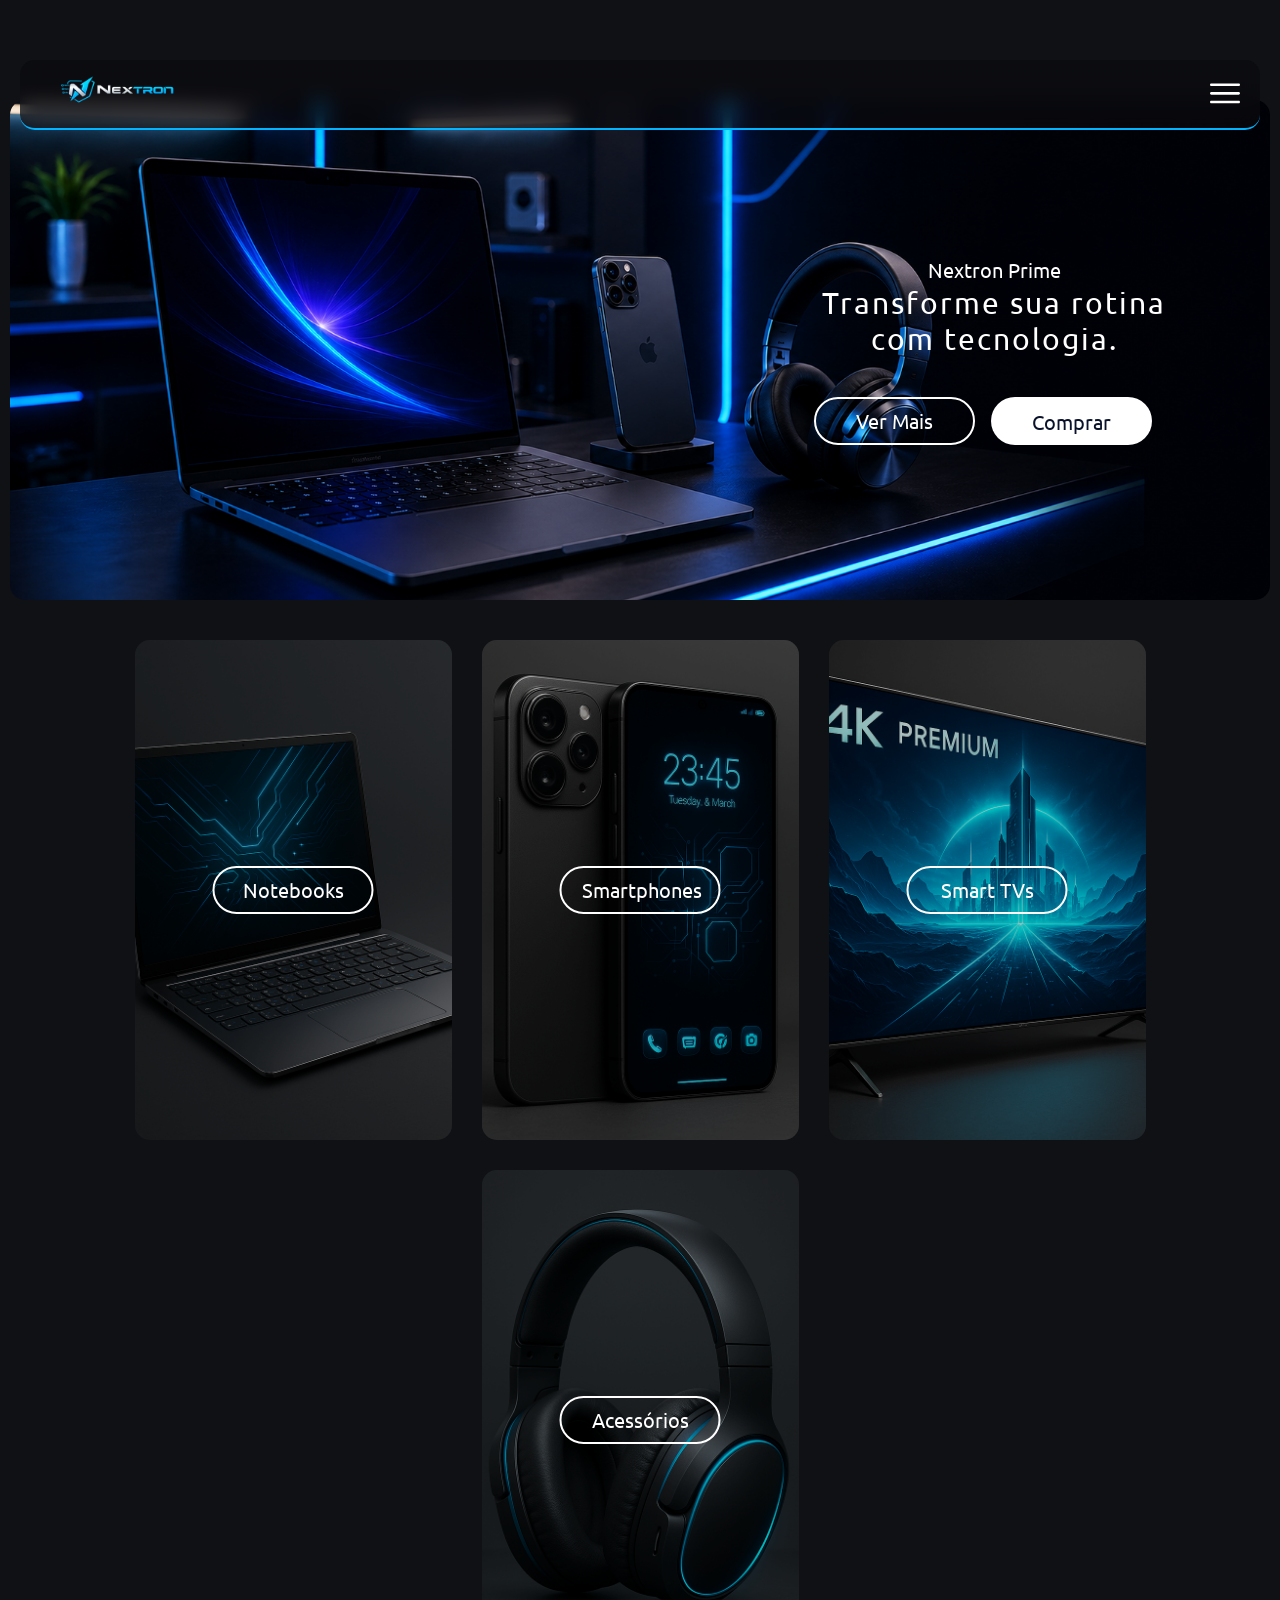
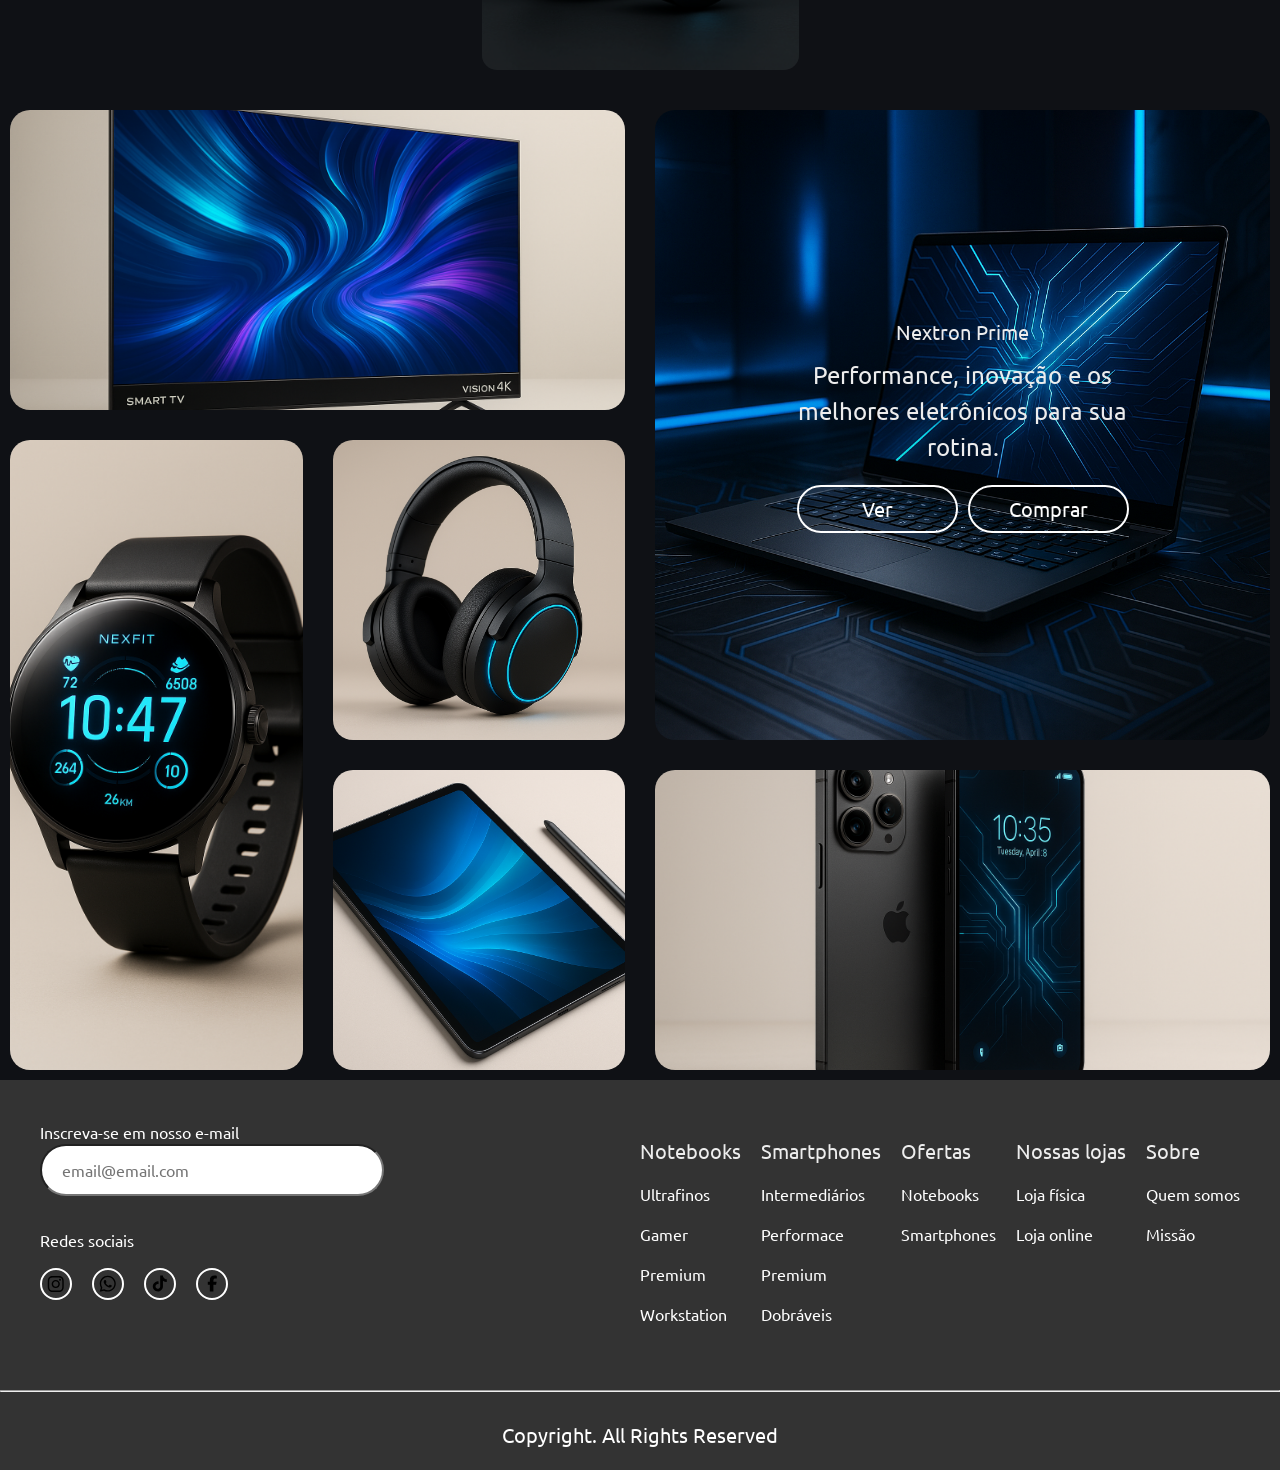
<file: index.html>
<!DOCTYPE html>
<html lang="pt-br">

<head>
    <meta charset="UTF-8">
    <meta name="viewport" content="width=device-width, initial-scale=1.0">
    <title>Ecommerce Eletrônicos</title>
    <meta name="description"
        content="Nextron - Sua loja online de eletrônicos. Encontre os melhores produtos com ofertas exclusivas. Compre agora e transforme sua rotina com tecnologia de ponta!">
    <link rel="stylesheet" href="css/reset.css">
    <link rel="stylesheet" href="./css/variables.css">
    <link rel="stylesheet" href="css/style.css">
    <link rel="stylesheet" href="css/componentes/header.css">
    <link rel="stylesheet" href="css/componentes/footer.css">
    <link rel="stylesheet" href="css/componentes/hero.css">
    <link rel="stylesheet" href="css/componentes/product-card.css">
    <link rel="stylesheet" href="css/componentes/product-grip.css">
</head>

<body>

    <header class="header">
        <!-- Logo e navegação -->
        <h1 class="logo">
            <a href="">
                <img src="./images/logo/logonex.png" alt="nextron - produtos eletrônicos">
            </a>
        </h1>
        
        <input type="checkbox" class="menu-toggle" id="menu-toggle">
        <label for="menu-toggle" class="menu-icon" aria-label="Menu de navegação">
            <img src="./images/icons/menu.svg" alt="menu-mobile">
        </label>
        <nav class="nav-container">
        <nav class="nav-center" aria-label="Categorias Principais">
            <ul>
                <li><a href="#">Início</a></li>
                <li><a href="#">Categorias</a></li>
                <li><a href="#">Ofertas</a></li>
            </ul>
        </nav>


        <nav class="nav-right" aria-label="Menu de Acesso Rápido">
            <ul>
                <li><a href="#" style="color: #ffffff;">Sobre</a></li>
                <li><a href="#" style="color: #ffffff;">Contato</a></li>
                <li>
                    <a href="#" aria-label="Conta"><img src="./images/icons/user.svg" alt="Conta"></a>
                </li>
                <li>
                    <a href="#" aria-label="Ajuda"><img src="./images/icons/help.svg" alt="Ajuda"></a>
                </li>
                <li>
                    <a href="#" aria-label="Carrinho"><img src="./images/icons/bag.svg" alt="Carrinho"></a>
                </li>
            </ul>
        </nav>
        </nav>
    </header>

    <main>
        <section class="hero-section">
            <!-- Hero section -->
            <div class="hero-overlay">


                <div class="hero-content">
                    <span class="hero-subtitle">
                        Nextron Prime
                    </span>
                    <h2 class="hero-title">Transforme sua rotina com tecnologia.</h2>
                    <div class="hero-buttons">
                        <a class="btn btn-outline" href="#">Ver Mais</a>
                        <a class="btn btn-filled" href="#">Comprar</a>
                    </div>
                </div>
            </div>
        </section>

        <section class="categories-section">
            <!-- Categorias de eletrônicos -->
            <div class="category-card notebook">
                <a class="category-link" href="#">
                    <span class="overlay"></span>
                    <span class="category-name btn btn-outline">Notebooks</span>
                </a>
            </div>

            <div class="category-card smartphone">
                <a class="category-link" href="#">
                    <span class="overlay"></span>
                    <span class="category-name btn btn-outline">Smartphones</span>
                </a>
            </div>

            <div class="category-card smart-tv">
                <a class="category-link" href="#">
                    <span class="overlay"></span>
                    <span class="category-name btn btn-outline">Smart TVs</span>
                </a>
            </div>

            <div class="category-card acessorios">
                <a class="category-link" href="#">
                    <span class="overlay"></span>
                    <span class="category-name btn btn-outline">Acessórios</span>
                </a>
            </div>
        </section>

        <section class="grid-section">
            <!-- Grid de produtos em destaque -->
            <div class="card top1">
                <div class="top1-content">
                    <h3 class="card-title">Nextron Prime</h3>
                    <p class="card-subtitle">Performance, inovação e os melhores eletrônicos para sua rotina.</p>
                    <div class="cta-group">
                        <a class="btn btn-outline" href="#">Ver</a>
                        <a class="btn btn-outline" href="#">Comprar</a>
                    </div>
                </div>
            </div>
            <div class="card top2"></div>
            <div class="card midL"></div>
            <div class="card midR"></div>
            <div class="card bottomL"></div>
            <div class="card bottomR"></div>
        </section>
    </main>
    <footer class="main-footer" id="footer">
        <div class="footer-content">
            <div class="footer-right">
                <div class="newsletter-email">
                    <form class="newsletter-form">
                        <label for="newsletter-email">Inscreva-se em nosso e-mail</label>
                        <input type="email" id="newsletter-email" placeholder="email@email.com" />
                    </form>
                    <div class="footer-social">
                        <span>Redes sociais</span>
                        <ul>
                            <li><a href="#" aria-label="Instagram"><img src="images/icons/instagram.svg" alt="Instagram"></a></li>
                            <li><a href="#" aria-label="WhatsApp"><img src="images/icons/whatsapp.svg" alt="WhatsApp"></a></li>
                            <li><a href="#" aria-label="TikTok"><img src="images/icons/tiktok.svg" alt="TikTok"></a></li>
                            <li><a href="#" aria-label="Facebook"><img src="images/icons/facebook.svg" alt="Facebook"></a></li>
                        </ul>
                    </div>
                </div>
            </div>
            <nav class="footer-nav">
                <ul>
                    <li>
                        <strong>Notebooks</strong>
                        <ul>
                            <li><a href="#">Ultrafinos</a></li>
                            <li><a href="#">Gamer</a></li>
                            <li><a href="#">Premium</a></li>
                            <li><a href="#">Workstation</a></li>
                        </ul>
                    </li>
                    <li>
                        <strong>Smartphones</strong>
                        <ul>
                            <li><a href="#">Intermediários</a></li>
                            <li><a href="#">Performace</a></li>
                            <li><a href="#">Premium</a></li>
                            <li><a href="#">Dobráveis</a></li>
                        </ul>
                    </li>
                    <li>
                        <strong>Ofertas</strong>
                        <ul>
                            <li><a href="#">Notebooks</a></li>
                            <li><a href="#">Smartphones</a></li>
                        </ul>
                    </li>
                    <li>
                        <strong>Nossas lojas</strong>
                        <ul>
                            <li><a href="#">Loja física</a></li>
                            <li><a href="#">Loja online</a></li>
                        </ul>
                    </li>
                    <li>
                        <strong>Sobre</strong>
                        <ul>
                            <li><a href="#">Quem somos</a></li>
                            <li><a href="#">Missão</a></li>
                        </ul>
                    </li>
                </ul>
            </nav>
        </div>
        <hr>
        <div class="footer-copy">
            Copyright. All Rights Reserved
        </div>
    </footer>
</body>

</html><!-- deployment fix -->
</file>
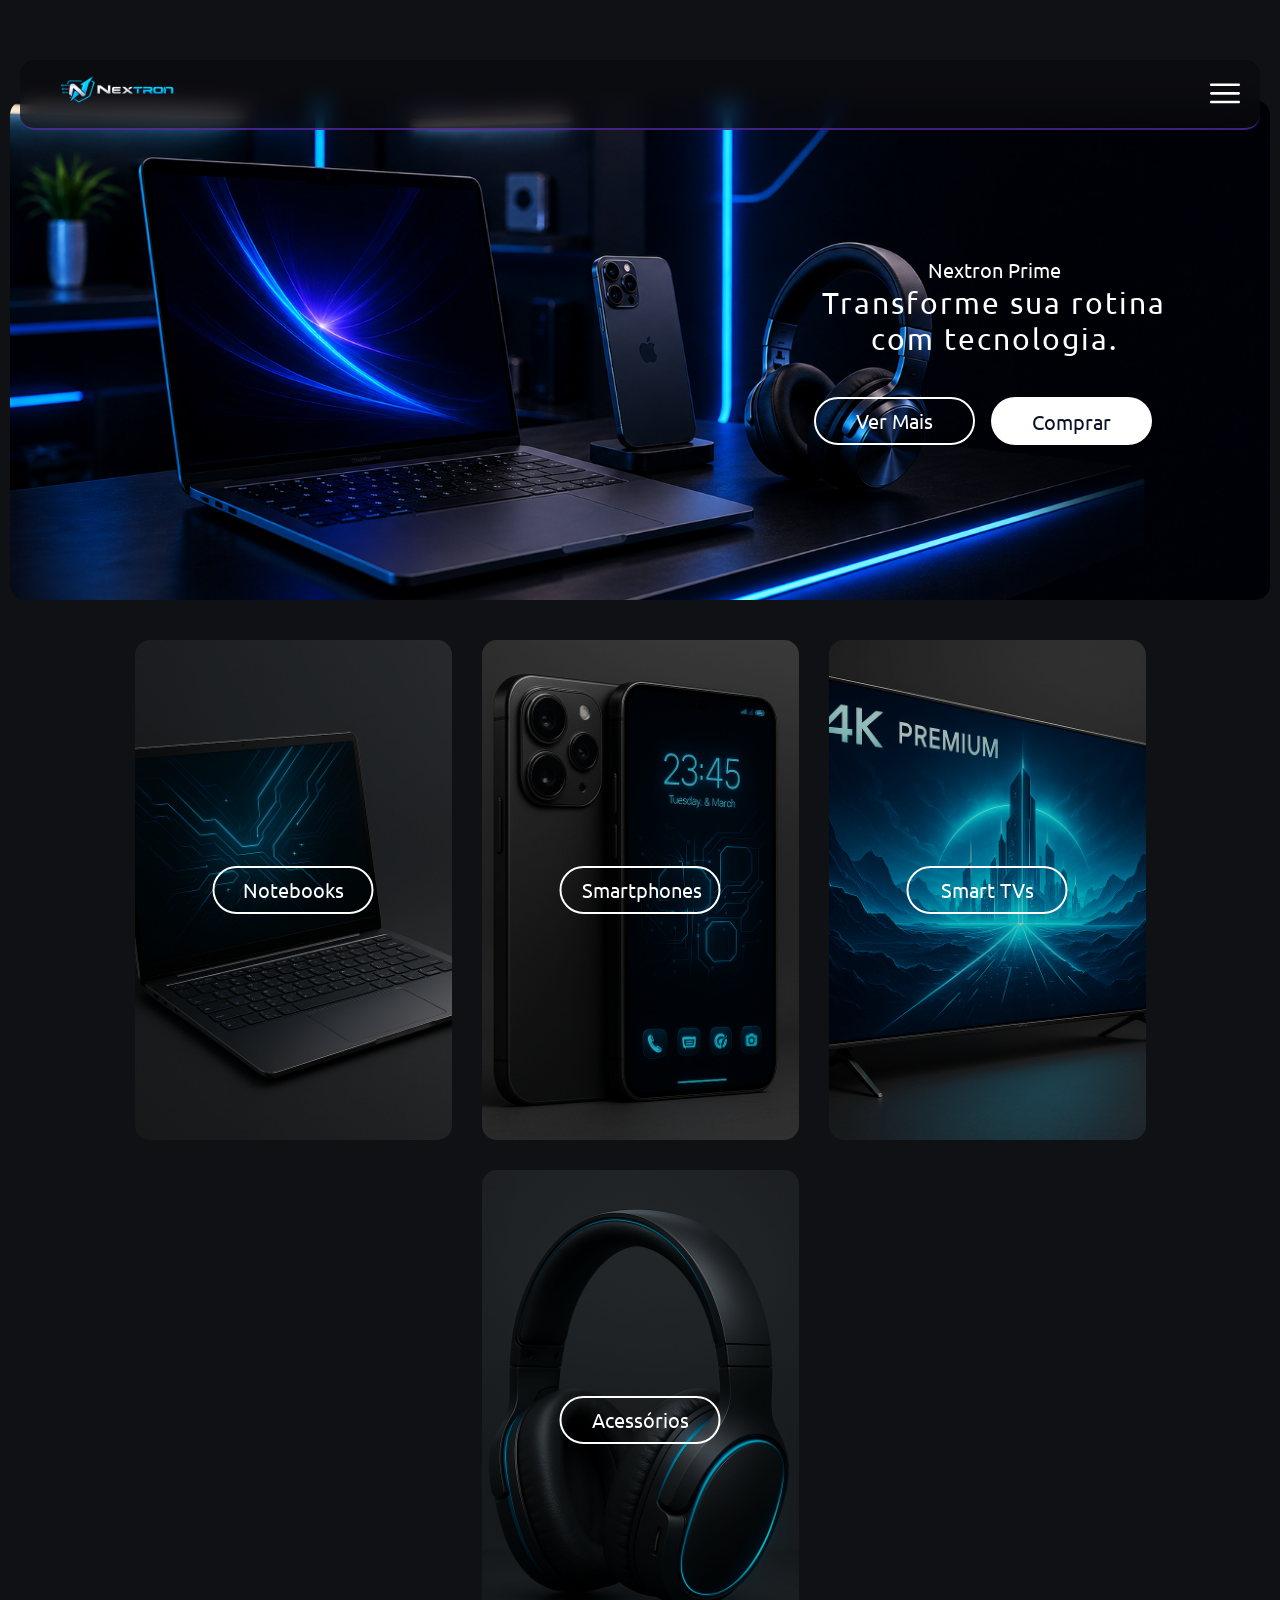
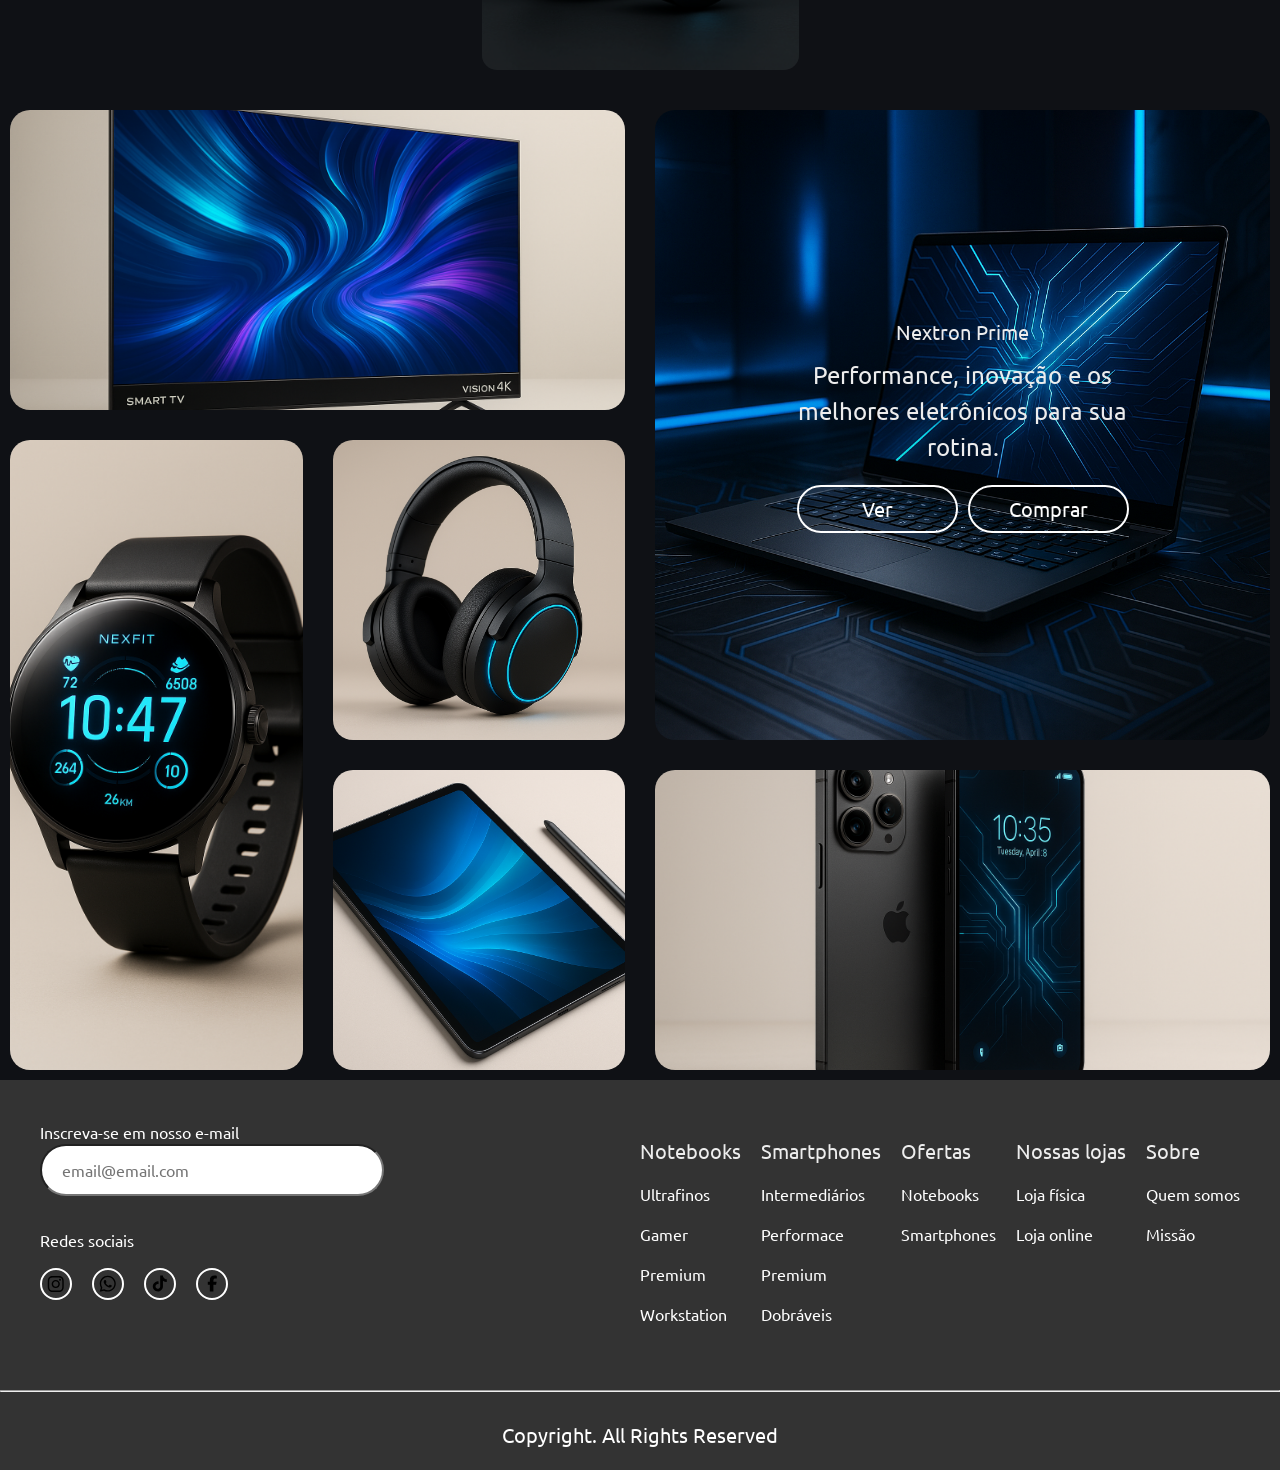
<file: ecommerce-eletronicos/index.html>
<!DOCTYPE html>
<html lang="pt-br">

<head>
    <meta charset="UTF-8">
    <meta name="viewport" content="width=device-width, initial-scale=1.0">
    <title>Ecommerce Eletrônicos</title>
    <meta name="description"
        content="Nextron - Sua loja online de eletrônicos. Encontre os melhores produtos com ofertas exclusivas. Compre agora e transforme sua rotina com tecnologia de ponta!">
    <link rel="stylesheet" href="css/reset.css">
    <link rel="stylesheet" href="./css/variables.css">
    <link rel="stylesheet" href="css/style.css">
    <link rel="stylesheet" href="css/componentes/header.css">
    <link rel="stylesheet" href="css/componentes/footer.css">
    <link rel="stylesheet" href="css/componentes/hero.css">
    <link rel="stylesheet" href="css/componentes/product-card.css">
    <link rel="stylesheet" href="css/componentes/product-grip.css">
</head>

<body>

    <header class="header">
        <!-- Logo e navegação -->
        <h1 class="logo">
            <a href="">
                <img src="./images/logo/logonex.png" alt="nextron - produtos eletrônicos">
            </a>
        </h1>
        
        <input type="checkbox" class="menu-toggle" id="menu-toggle">
        <label for="menu-toggle" class="menu-icon" aria-label="Menu de navegação">
            <img src="./images/icons/menu.svg" alt="menu-mobile">
        </label>
        <nav class="nav-container">
        <nav class="nav-center" aria-label="Categorias Principais">
            <ul>
                <li><a href="#">Início</a></li>
                <li><a href="#">Categorias</a></li>
                <li><a href="#">Ofertas</a></li>
            </ul>
        </nav>


        <nav class="nav-right" aria-label="Menu de Acesso Rápido">
            <ul>
                <li><a href="#" style="color: #ffffff;">Sobre</a></li>
                <li><a href="#" style="color: #ffffff;">Contato</a></li>
                <li>
                    <a href="#" aria-label="Conta"><img src="./images/icons/user.svg" alt="Conta"></a>
                </li>
                <li>
                    <a href="#" aria-label="Ajuda"><img src="./images/icons/help.svg" alt="Ajuda"></a>
                </li>
                <li>
                    <a href="#" aria-label="Carrinho"><img src="./images/icons/bag.svg" alt="Carrinho"></a>
                </li>
            </ul>
        </nav>
        </nav>
    </header>

    <main>
        <section class="hero-section">
            <!-- Hero section -->
            <div class="hero-overlay">


                <div class="hero-content">
                    <span class="hero-subtitle">
                        Nextron Prime
                    </span>
                    <h2 class="hero-title">Transforme sua rotina com tecnologia.</h2>
                    <div class="hero-buttons">
                        <a class="btn btn-outline" href="#">Ver Mais</a>
                        <a class="btn btn-filled" href="#">Comprar</a>
                    </div>
                </div>
            </div>
        </section>

        <section class="categories-section">
            <!-- Categorias de eletrônicos -->
            <div class="category-card notebook">
                <a class="category-link" href="#">
                    <span class="overlay"></span>
                    <span class="category-name btn btn-outline">Notebooks</span>
                </a>
            </div>

            <div class="category-card smartphone">
                <a class="category-link" href="#">
                    <span class="overlay"></span>
                    <span class="category-name btn btn-outline">Smartphones</span>
                </a>
            </div>

            <div class="category-card smart-tv">
                <a class="category-link" href="#">
                    <span class="overlay"></span>
                    <span class="category-name btn btn-outline">Smart TVs</span>
                </a>
            </div>

            <div class="category-card acessorios">
                <a class="category-link" href="#">
                    <span class="overlay"></span>
                    <span class="category-name btn btn-outline">Acessórios</span>
                </a>
            </div>
        </section>

        <section class="grid-section">
            <!-- Grid de produtos em destaque -->
            <div class="card top1">
                <div class="top1-content">
                    <h3 class="card-title">Nextron Prime</h3>
                    <p class="card-subtitle">Performance, inovação e os melhores eletrônicos para sua rotina.</p>
                    <div class="cta-group">
                        <a class="btn btn-outline" href="#">Ver</a>
                        <a class="btn btn-outline" href="#">Comprar</a>
                    </div>
                </div>
            </div>
            <div class="card top2"></div>
            <div class="card midL"></div>
            <div class="card midR"></div>
            <div class="card bottomL"></div>
            <div class="card bottomR"></div>
        </section>
    </main>
    <footer class="main-footer" id="footer">
        <div class="footer-content">
            <div class="footer-right">
                <div class="newsletter-email">
                    <form class="newsletter-form">
                        <label for="newsletter-email">Inscreva-se em nosso e-mail</label>
                        <input type="email" id="newsletter-email" placeholder="email@email.com" />
                    </form>
                    <div class="footer-social">
                        <span>Redes sociais</span>
                        <ul>
                            <li><a href="#" aria-label="Instagram"><img src="images/icons/instagram.svg" alt="Instagram"></a></li>
                            <li><a href="#" aria-label="WhatsApp"><img src="images/icons/whatsapp.svg" alt="WhatsApp"></a></li>
                            <li><a href="#" aria-label="TikTok"><img src="images/icons/tiktok.svg" alt="TikTok"></a></li>
                            <li><a href="#" aria-label="Facebook"><img src="images/icons/facebook.svg" alt="Facebook"></a></li>
                        </ul>
                    </div>
                </div>
            </div>
            <nav class="footer-nav">
                <ul>
                    <li>
                        <strong>Notebooks</strong>
                        <ul>
                            <li><a href="#">Ultrafinos</a></li>
                            <li><a href="#">Gamer</a></li>
                            <li><a href="#">Premium</a></li>
                            <li><a href="#">Workstation</a></li>
                        </ul>
                    </li>
                    <li>
                        <strong>Smartphones</strong>
                        <ul>
                            <li><a href="#">Intermediários</a></li>
                            <li><a href="#">Performace</a></li>
                            <li><a href="#">Premium</a></li>
                            <li><a href="#">Dobráveis</a></li>
                        </ul>
                    </li>
                    <li>
                        <strong>Ofertas</strong>
                        <ul>
                            <li><a href="#">Notebooks</a></li>
                            <li><a href="#">Smartphones</a></li>
                        </ul>
                    </li>
                    <li>
                        <strong>Nossas lojas</strong>
                        <ul>
                            <li><a href="#">Loja física</a></li>
                            <li><a href="#">Loja online</a></li>
                        </ul>
                    </li>
                    <li>
                        <strong>Sobre</strong>
                        <ul>
                            <li><a href="#">Quem somos</a></li>
                            <li><a href="#">Missão</a></li>
                        </ul>
                    </li>
                </ul>
            </nav>
        </div>
        <hr>
        <div class="footer-copy">
            Copyright. All Rights Reserved
        </div>
    </footer>
</body>

</html>
</file>
<file: css/variables.css>
@import url('https://fonts.googleapis.com/css2?family=Ubuntu:ital,wght@0,300;0,400;0,500;0,700;1,300;1,400;1,500;1,700&family=VT323&display=swap');
:root{
    --fonte-principal:'Ubuntu', sans-serif;
}
</file>
<file: css/style.css>
/* Estilos principais */
body{
    font-family: var(--fonte-principal);
    background-color: #0f1115;
    color: #333333;
}

.btn{
    font-size: 1.25rem;
    width: 161px;
    height: 48px;
    border-radius: 25px;
    text-decoration: none;
    color: #ffffff;
    transition: background-color 0.3s, color 0.3s border 0.3s;
    font-weight: 400;
    padding: 10px 20px;
}
main{
    padding: 2.5rem 0 0;
    max-width: 1360px;
    margin: 0 auto;
}

@media (max-width: 1280px) {
    main{
        padding: 0.625rem;
    }
}

.btn-outline{
    background-color: transparent;
    border: solid 2px #ffffff;
    line-height: 24px;
}

.btn-filled{
    background-color: #ffffff;
    color: #0B132B;
}

.btn:hover{
    background-color:#00D9FF ;
    color: #0B132B;
    border-color: #00D9FF;
}
</file>
<file: css/componentes/header.css>
/* Header styles */
.header {
	background: rgba(10,10,15,0.7);
	backdrop-filter: blur(10px);
	-webkit-backdrop-filter: blur(10px);
	border-bottom: 2px solid #00B4FF;
    position: fixed;
    top: 60px;
    left: 50%;
    transform: translate(-50%);
    width: 1260px;
    border-radius: 15px;
    z-index: 999;
    display: flex;
    justify-content: space-between;
    align-items: center;
    padding: 0.626rem 1.25rem;
    height: 70px; 
    overflow: visible;
}

.logo img{
    height: 100px;
}

.nav-center ul {
    display: flex;
    gap: 2.5rem;
}

.nav-center a{
	font-size: 1.25rem;
	color: #fff;
	text-shadow: 0 1px 8px #7c3aed40;
	transition: color 0.2s;
}

.nav-center a:hover{
	color: #009DFF;
}

.nav-right ul{
    display: flex;
    gap: 1.5rem;
    align-items: center;
}

.nav-right img {
    height: 20px;
}

.nav-right a:hover img{
    opacity: 0.7;

}

.nav-container{
    display: flex;
    justify-content: space-between;
    width: 100%;
    align-items: center;
	flex: 1;
	margin-left: 10rem;
}

.menu-toggle{
    display: none;
}

.menu-icon{
		display: none;
		width: 30px;
		height: 30px;
}

.menu-icon img{
    width: 100%;
    height: 100%;
    transition: opacity 0.3s ease;
}

.menu-icon:hover img{
    opacity: 0.7;
}

@media (max-width: 1280px) {
	.header{
		width: calc(100% - 40px);
	}

	.menu-icon{
		display: block;
		position: relative;
		z-index: 1001;
	}

	.nav-container{
		position: fixed;
		top:0;
		right: -100%;
		width: 200px;
		flex-direction: column;
		padding: 80px 20px 20px;
		background-color: #333333;
		gap: 2rem;
		transition: right 0.3s ease;
		align-items: flex-start;
	}

	.nav-center, .nav-right{
		width: 100%;
		text-align: center;
	}

	.nav-center, .nav-right{
		width: 100%;
		text-align: center;
	}

	.nav-center ul, .nav-right ul{
		flex-direction: column;
		gap: 1.5rem;
		width: 100%;
	}

	.nav-center a, .nav-right a{
		width: 100%;
		border-bottom: 1px solid #eeeeee;
		padding: 0.3rem 0;
		font-size: 1rem;
		display: block;
	}

	.menu-toggle:checked ~ .nav-container{
		right: 0;
	} 
	
}
</file>
<file: css/componentes/footer.css>
/* Footer styles */
.main-footer{
    background-color: #333333;
    color: #ffffff;
}

.footer-content{
    max-width: 1360px;
    margin: 0 auto;
    padding: 2.5rem;
    display: flex;
    justify-content: space-between;
}

.footer-right{
    display: flex;
    flex-direction: column;
    gap: 3.125rem;
}

.footer-nav ul{
    display: flex;
    gap: 1.25rem;
}

.footer-nav ul ul{
    display: flex;
    flex-direction: column;
    gap: 1rem;
}

.footer-nav strong{
    color: #EDEDED;
    font-size: 1.25rem;
    margin-bottom: 1rem;
    display: block;
    font-weight: 400;
}

.footer-nav li a{
    color: #ffffff;
}

.footer-nav li a:hover{
    text-decoration: underline;
}

.newsletter-form{
    display: flex;
    flex-direction: column;
}

.newsletter-form input{
    border-radius: 30px;
    color: #AAAAAA;
    padding: 0.75rem 1.25rem;
    width: 21.5rem;
}

/* Espaçamento extra entre newsletter e redes sociais */
.footer-social {
    margin-top: 2rem;
}

.footer-social span{
    margin-bottom: 1rem;
    display: block;
}

.footer-social ul{
    display: flex;
    gap: 1.25rem;
}

.footer-social li a:hover img{
    opacity: 0.7;
}

.footer-copy{
    font-size: 1.25rem;
    text-align: center;
    padding: 20px 0;
}

@media (max-width: 1000px) {
    .footer-content{
        flex-direction: column;
        gap: 2rem;
        padding: 2rem 1rem;
    }

    .footer-nav ul{
        flex-direction: column;
        gap: 2rem;
        align-items: center;
    }

    .footer-social ul{
        gap: 1rem;
    }

    .footer-copy{
        font-size: 1rem;
        padding: 1.5rem 0 1.5rem;
    }
}
</file>
<file: css/componentes/hero.css>
/* Hero section styles */
.hero-section {
    background: url(../../images/banners/hero.png) no-repeat center;
    background-size: cover;
    height: 500px;
    position: relative;
    margin-top: 90px;
    border-radius: 15px;
}
.hero-overlay{
    width: 100%;
    height: 100%;
    display: flex;
    align-items: center;
    justify-content: flex-end;
    padding: 0 6rem;

}

.hero-content {
    color: #ffffff;
    max-width: 360px;
    text-align: center;
}

.hero-buttons{
    display:flex ;
    gap: 16px;
}

.hero-content .hero-title {
    font-size: 1.87rem;
    margin-bottom: 40px;
    font-weight: 400;
    line-height: 36px;
    letter-spacing: 2px;
}

.hero-content .hero-subtitle {
    font-size: 1.25rem;
    font-weight: 400;
}


@media (max-width: 768px) {
    .hero-section{
        height: 660px;
        background-image: url(../../images/banners/banner-mobile.png);
    }

    .hero-overlay{
        padding: 0;
    }

    .hero-content .hero-title{
        font-size: 1.5rem;
    }

    .hero-content .hero-subtitle {
        font-size: 1.5rem;
    }

    .hero-content {
        max-width: 330px;
        margin: 0 auto;
        text-align: center;
        display: flex;
        flex-direction: column;
        align-items: center;
    }

    .btn{
        font-size: 1.2rem;
    }
}
</file>
<file: css/componentes/product-card.css>
/* Product card styles */
.categories-section {

    padding-top: 40px;
    padding-bottom: 40px;
    display: flex;
    flex-wrap: wrap;
    justify-content: center;
    gap: 30px;
}

.category-card{
    position: relative;
    width: 317px;
    height: 500px;
    border-radius: 15px;
    overflow: hidden;
}


.overlay{
    position: absolute;
    inset: 0;
    background: rgba(0, 0, 0, 0.25);
    z-index: 1;


}

.category-name {
    position: absolute;
    left: 50%;
    top: 50%;
    transform: translate(-50%, -50%);
    z-index: 2;
    text-align: center;
}

.notebook{
    background: url(../../images/products/notebook.png
    )  no-repeat center;

    background-size: cover;
}

.smartphone{
    background: url(../../images/products/smartphone.png
    )  no-repeat center;

    background-size: cover;
}

.smart-tv{
    background: url(../../images/products/tv.png
    )  no-repeat center;

    background-size: cover;
}

.acessorios{
    background: url(../../images/products/headset.png
    )  no-repeat center;

    background-size: cover;
}


@media(max-width: 500px) {
    .category-card{
        width: 100%;
    }
}
</file>
<file: css/componentes/product-grip.css>
/* Product grid styles */
.card{
    background-position: center;
    background-size: cover;
    background-repeat: no-repeat;
    position: relative;
    border-radius: 20px;
}

.top1{
    grid-area: top1;
    background-image: url(../../images/products/notebook-.png);
}

.top2{
    grid-area: top2;
    background-image: url(../../images/products/smart.png);
}

.midL{
    grid-area: midL;
    background-image: url(../../images/products/relogio.png);
}

.midR{
    grid-area: midR;
    background-image: url(../../images/products/fone.png);
}

.bottomL{
    grid-area: bottomL;
    background-image: url(../../images/products/celular.png);
}

.bottomR{
    grid-area: bottomR;
    background-image: url(../../images/products/tablet.png);
}

.grid-section{
    display: grid;
    grid-template-columns: repeat(4, 1fr);
    grid-template-rows: repeat(3, 300px);
    grid-template-areas:
        "top2 top2 top1 top1"
        "midL midR top1 top1"
        "midL bottomR bottomL bottomL";
    gap: 30px;
}

.top1-content{
    position: absolute;
    left: 50%;
    top: 50%;
    transform: translate(-50%, -50%);
    text-align: center;
}

.card-title{
    color: #EDEDED;
    font-size: 1.25rem;
    font-weight: 400;
    margin-bottom: 10px;
}

.card-subtitle{
    color: #EDEDED;
    font-size: 1.5rem;
    font-weight: 400;
    margin-bottom: 20px;
}

.cta-group{
    display: flex;
    gap: 10px;
}

@media (max-width: 768px) {
    .grid-section{
        grid-template-columns: 1fr 1fr;
        grid-template-rows: repeat(5, auto);
        grid-template-areas:
            "top1 top1"
            "top2 top2"
            "midL midR"
            "midL bottomR"
            "bottomL bottomL";
            max-width: 100%;
            gap: 0.625rem;
    }

    .top1{
        min-height: 500px;
    }
    
    .midL{
        min-height: 370px;
    }

    .top2, .bottomL {
        min-height: 190px;
    }
}
</file>
<file: ecommerce-eletronicos/css/variables.css>
@import url('https://fonts.googleapis.com/css2?family=Ubuntu:ital,wght@0,300;0,400;0,500;0,700;1,300;1,400;1,500;1,700&family=VT323&display=swap');
:root{
    --fonte-principal:'Ubuntu', sans-serif;
}
</file>
<file: ecommerce-eletronicos/css/style.css>
/* Estilos principais */
body{
    font-family: var(--fonte-principal);
    background-color: #0f1115;
    color: #333333;
}

.btn{
    font-size: 1.25rem;
    width: 161px;
    height: 48px;
    border-radius: 25px;
    text-decoration: none;
    color: #ffffff;
    transition: background-color 0.3s, color 0.3s border 0.3s;
    font-weight: 400;
    padding: 10px 20px;
}
main{
    padding: 2.5rem 0 0;
    max-width: 1360px;
    margin: 0 auto;
}

@media (max-width: 1280px) {
    main{
        padding: 0.625rem;
    }
}

.btn-outline{
    background-color: transparent;
    border: solid 2px #ffffff;
    line-height: 24px;
}

.btn-filled{
    background-color: #ffffff;
    color: #0B132B;
}

.btn:hover{
    background-color:#00D9FF ;
    color: #0B132B;
    border-color: #00D9FF;
}
</file>
<file: ecommerce-eletronicos/css/componentes/header.css>
/* Header styles */
.header {
	background: rgba(10,10,15,0.7);
	backdrop-filter: blur(10px);
	-webkit-backdrop-filter: blur(10px);
	border-bottom: 2px solid #7c3aed80;
    position: fixed;
    top: 60px;
    left: 50%;
    transform: translate(-50%);
    width: 1260px;
    border-radius: 15px;
    z-index: 999;
    display: flex;
    justify-content: space-between;
    align-items: center;
    padding: 0.626rem 1.25rem;
    height: 70px; 
    overflow: visible;
}

.logo img{
    height: 100px;
}

.nav-center ul {
    display: flex;
    gap: 2.5rem;
}

.nav-center a{
	font-size: 1.25rem;
	color: #fff;
	text-shadow: 0 1px 8px #7c3aed40;
	transition: color 0.2s;
}

.nav-center a:hover{
	color: #7c3aed;
}

.nav-right ul{
    display: flex;
    gap: 1.5rem;
    align-items: center;
}

.nav-right img {
    height: 20px;
}

.nav-right a:hover img{
    opacity: 0.7;

}

.nav-container{
    display: flex;
    justify-content: space-between;
    width: 100%;
    align-items: center;
	flex: 1;
	margin-left: 10rem;
}

.menu-toggle{
    display: none;
}

.menu-icon{
		display: none;
		width: 30px;
		height: 30px;
}

.menu-icon img{
    width: 100%;
    height: 100%;
    transition: opacity 0.3s ease;
}

.menu-icon:hover img{
    opacity: 0.7;
}

@media (max-width: 1280px) {
	.header{
		width: calc(100% - 40px);
	}

	.menu-icon{
		display: block;
		position: relative;
		z-index: 1001;
	}

	.nav-container{
		position: fixed;
		top:0;
		right: -100%;
		width: 200px;
		flex-direction: column;
		padding: 80px 20px 20px;
		background-color: #333333;
		gap: 2rem;
		transition: right 0.3s ease;
		align-items: flex-start;
	}

	.nav-center, .nav-right{
		width: 100%;
		text-align: center;
	}

	.nav-center, .nav-right{
		width: 100%;
		text-align: center;
	}

	.nav-center ul, .nav-right ul{
		flex-direction: column;
		gap: 1.5rem;
		width: 100%;
	}

	.nav-center a, .nav-right a{
		width: 100%;
		border-bottom: 1px solid #eeeeee;
		padding: 0.3rem 0;
		font-size: 1rem;
		display: block;
	}

	.menu-toggle:checked ~ .nav-container{
		right: 0;
	} 
	
}
</file>
<file: ecommerce-eletronicos/css/componentes/footer.css>
/* Footer styles */
.main-footer{
    background-color: #333333;
    color: #ffffff;
}

.footer-content{
    max-width: 1360px;
    margin: 0 auto;
    padding: 2.5rem;
    display: flex;
    justify-content: space-between;
}

.footer-right{
    display: flex;
    flex-direction: column;
    gap: 3.125rem;
}

.footer-nav ul{
    display: flex;
    gap: 1.25rem;
}

.footer-nav ul ul{
    display: flex;
    flex-direction: column;
    gap: 1rem;
}

.footer-nav strong{
    color: #EDEDED;
    font-size: 1.25rem;
    margin-bottom: 1rem;
    display: block;
    font-weight: 400;
}

.footer-nav li a{
    color: #ffffff;
}

.footer-nav li a:hover{
    text-decoration: underline;
}

.newsletter-form{
    display: flex;
    flex-direction: column;
}

.newsletter-form input{
    border-radius: 30px;
    color: #AAAAAA;
    padding: 0.75rem 1.25rem;
    width: 21.5rem;
}

/* Espaçamento extra entre newsletter e redes sociais */
.footer-social {
    margin-top: 2rem;
}

.footer-social span{
    margin-bottom: 1rem;
    display: block;
}

.footer-social ul{
    display: flex;
    gap: 1.25rem;
}

.footer-social li a:hover img{
    opacity: 0.7;
}

.footer-copy{
    font-size: 1.25rem;
    text-align: center;
    padding: 20px 0;
}

@media (max-width: 1000px) {
    .footer-content{
        flex-direction: column;
        gap: 2rem;
        padding: 2rem 1rem;
    }

    .footer-nav ul{
        flex-direction: column;
        gap: 2rem;
        align-items: center;
    }

    .footer-social ul{
        gap: 1rem;
    }

    .footer-copy{
        font-size: 1rem;
        padding: 1.5rem 0 1.5rem;
    }
}
</file>
<file: ecommerce-eletronicos/css/componentes/hero.css>
/* Hero section styles */
.hero-section {
    background: url(../../images/banners/hero.png) no-repeat center;
    background-size: cover;
    height: 500px;
    position: relative;
    margin-top: 90px;
    border-radius: 15px;
}
.hero-overlay{
    width: 100%;
    height: 100%;
    display: flex;
    align-items: center;
    justify-content: flex-end;
    padding: 0 6rem;

}

.hero-content {
    color: #ffffff;
    max-width: 360px;
    text-align: center;
}

.hero-buttons{
    display:flex ;
    gap: 16px;
}

.hero-content .hero-title {
    font-size: 1.87rem;
    margin-bottom: 40px;
    font-weight: 400;
    line-height: 36px;
    letter-spacing: 2px;
}

.hero-content .hero-subtitle {
    font-size: 1.25rem;
    font-weight: 400;
}


@media (max-width: 768px) {
    .hero-section{
        height: 660px;
        background-image: url(../../images/banners/banner-mobile.png);
    }

    .hero-overlay{
        padding: 0;
    }

    .hero-content .hero-title{
        font-size: 1.5rem;
    }

    .hero-content .hero-subtitle {
        font-size: 1.5rem;
    }

    .hero-content {
        max-width: 330px;
        margin: 0 auto;
        text-align: center;
        display: flex;
        flex-direction: column;
        align-items: center;
    }

    .btn{
        font-size: 1.2rem;
    }
}
</file>
<file: ecommerce-eletronicos/css/componentes/product-card.css>
/* Product card styles */
.categories-section {

    padding-top: 40px;
    padding-bottom: 40px;
    display: flex;
    flex-wrap: wrap;
    justify-content: center;
    gap: 30px;
}

.category-card{
    position: relative;
    width: 317px;
    height: 500px;
    border-radius: 15px;
    overflow: hidden;
}


.overlay{
    position: absolute;
    inset: 0;
    background: rgba(0, 0, 0, 0.25);
    z-index: 1;


}

.category-name {
    position: absolute;
    left: 50%;
    top: 50%;
    transform: translate(-50%, -50%);
    z-index: 2;
    text-align: center;
}

.notebook{
    background: url(../../images/products/notebook.png
    )  no-repeat center;

    background-size: cover;
}

.smartphone{
    background: url(../../images/products/smartphone.png
    )  no-repeat center;

    background-size: cover;
}

.smart-tv{
    background: url(../../images/products/tv.png
    )  no-repeat center;

    background-size: cover;
}

.acessorios{
    background: url(../../images/products/headset.png
    )  no-repeat center;

    background-size: cover;
}


@media(max-width: 500px) {
    .category-card{
        width: 100%;
    }
}
</file>
<file: ecommerce-eletronicos/css/componentes/product-grip.css>
/* Product grid styles */
.card{
    background-position: center;
    background-size: cover;
    background-repeat: no-repeat;
    position: relative;
    border-radius: 20px;
}

.top1{
    grid-area: top1;
    background-image: url(../../images/products/notebook-.png);
}

.top2{
    grid-area: top2;
    background-image: url(../../images/products/smart.png);
}

.midL{
    grid-area: midL;
    background-image: url(../../images/products/relogio.png);
}

.midR{
    grid-area: midR;
    background-image: url(../../images/products/fone.png);
}

.bottomL{
    grid-area: bottomL;
    background-image: url(../../images/products/celular.png);
}

.bottomR{
    grid-area: bottomR;
    background-image: url(../../images/products/tablet.png);
}

.grid-section{
    display: grid;
    grid-template-columns: repeat(4, 1fr);
    grid-template-rows: repeat(3, 300px);
    grid-template-areas:
        "top2 top2 top1 top1"
        "midL midR top1 top1"
        "midL bottomR bottomL bottomL";
    gap: 30px;
}

.top1-content{
    position: absolute;
    left: 50%;
    top: 50%;
    transform: translate(-50%, -50%);
    text-align: center;
}

.card-title{
    color: #EDEDED;
    font-size: 1.25rem;
    font-weight: 400;
    margin-bottom: 10px;
}

.card-subtitle{
    color: #EDEDED;
    font-size: 1.5rem;
    font-weight: 400;
    margin-bottom: 20px;
}

.cta-group{
    display: flex;
    gap: 10px;
}

@media (max-width: 768px) {
    .grid-section{
        grid-template-columns: 1fr 1fr;
        grid-template-rows: repeat(5, auto);
        grid-template-areas:
            "top1 top1"
            "top2 top2"
            "midL midR"
            "midL bottomR"
            "bottomL bottomL";
            max-width: 100%;
            gap: 0.625rem;
    }

    .top1{
        min-height: 500px;
    }
    
    .midL{
        min-height: 370px;
    }

    .top2, .bottomL {
        min-height: 190px;
    }
}
</file>
